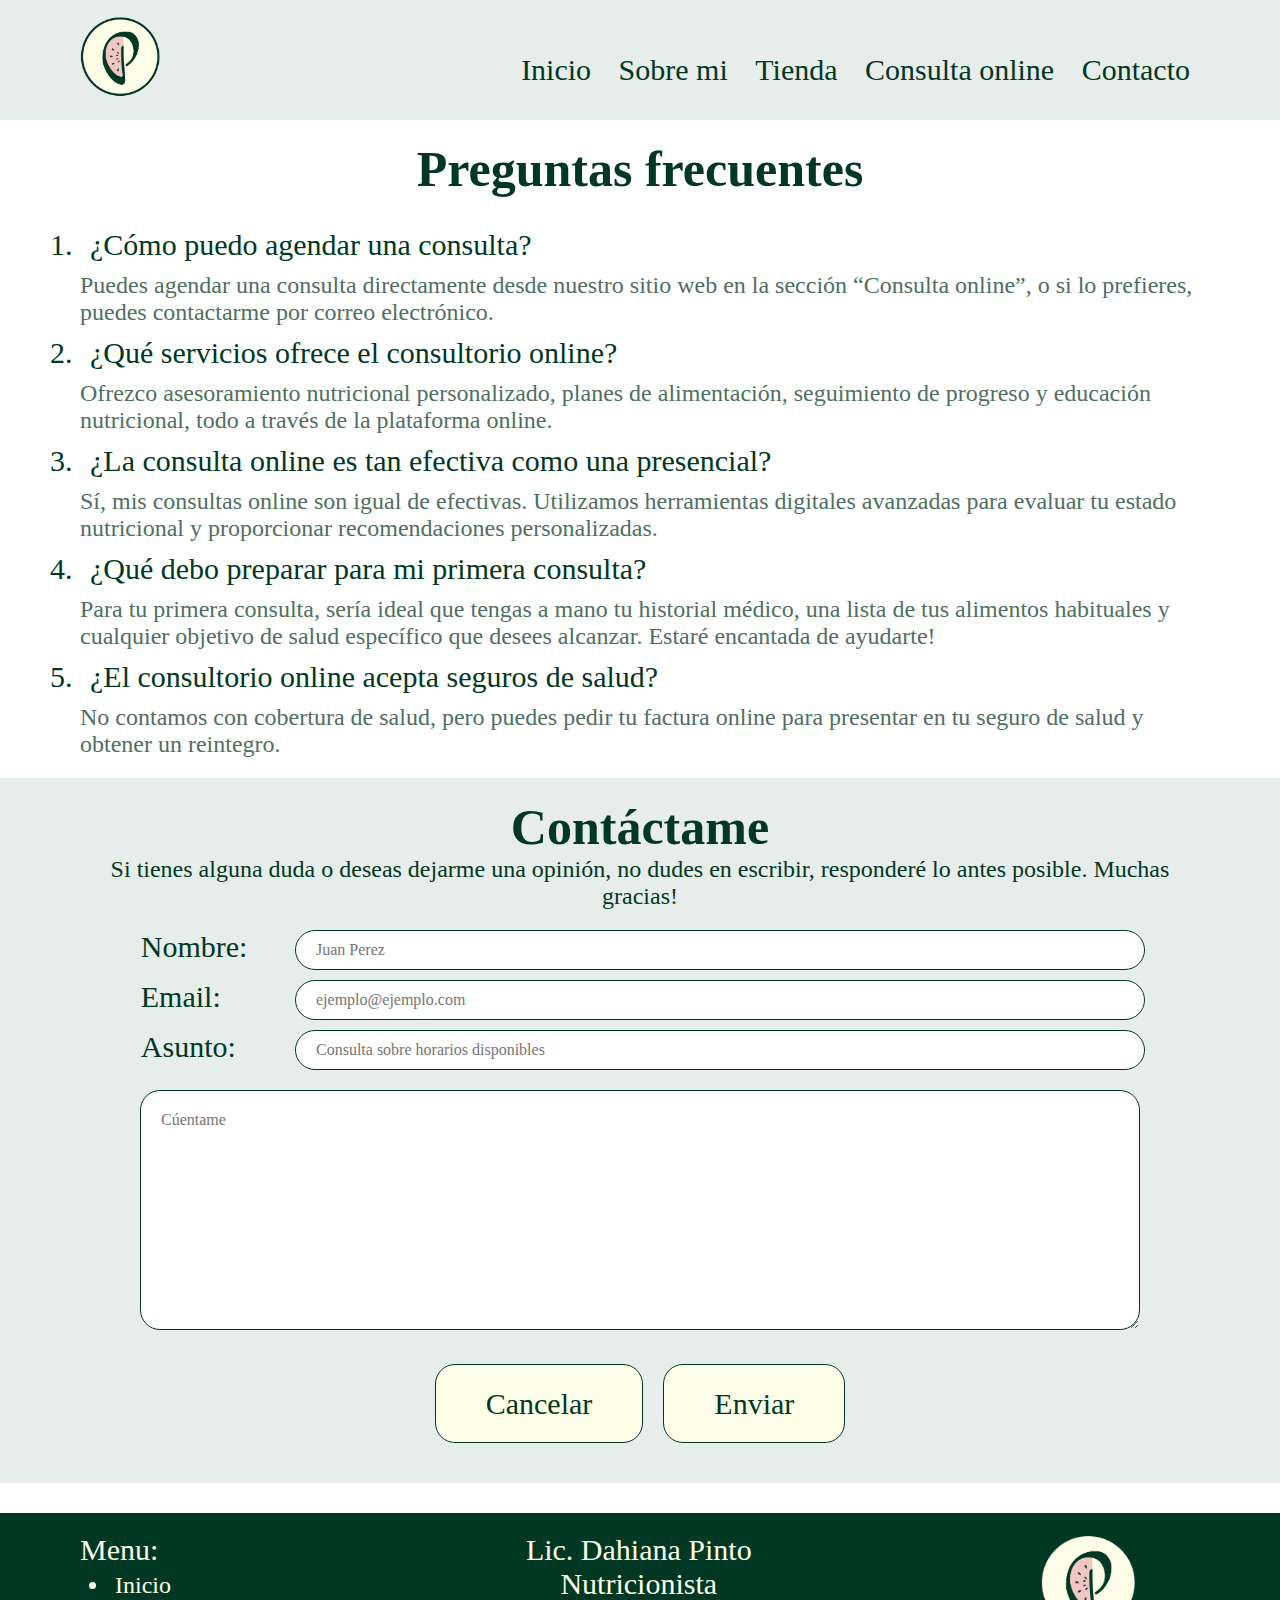
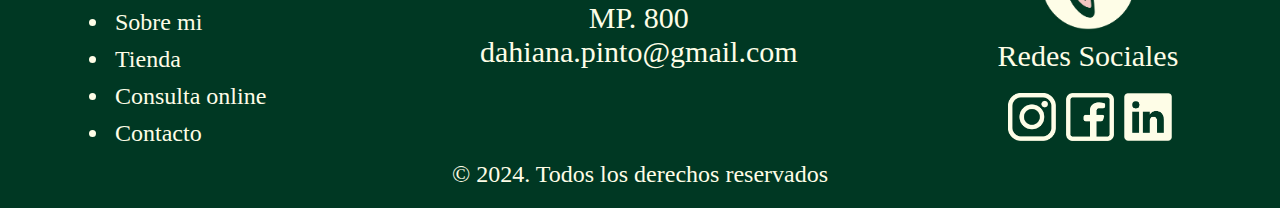
<file: paginas/contacto.html>
<!DOCTYPE html>
<html lang="en">
<head>
    <meta charset="UTF-8">
    <meta name="viewport" content="width=device-width, initial-scale=1.0">
    <link rel="stylesheet" href="../css/style.css">
    <title>Dahiana Pinto Nutricionista</title>
</head>
<body>
<!------------------------------------header-------------------------------------->
    <header>
        <nav class="nav-header">
            <a href="contacto.html">
                <img class=logo src="../logo/variante-logo-03.png" alt="mi logo">
            </ahref>
            <ul>
                <li><a href="../index.html">Inicio</a></li>
                <li><a href="sobremi.html">Sobre mi</a></li>
                <li><a href="tienda.html">Tienda</a></li>
                <li><a href="consultaonline.html">Consulta online</a></li>
                <li><a href="contacto.html">Contacto</a></li>
            </ul>
        </nav>
    </header>

<!------------------------------------main-------------------------------------->

<main>

    <section class="seccion-preguntas"> 
        <h1>Preguntas frecuentes</h1>
        <ul>
            <li>¿Cómo puedo agendar una consulta?</li>
            <p>Puedes agendar una consulta directamente desde nuestro sitio web en la sección “Consulta online”, o si lo prefieres, puedes contactarme por correo electrónico.</p>
            <li>¿Qué servicios ofrece el consultorio online?</li>
            <p>Ofrezco asesoramiento nutricional personalizado, planes de alimentación, seguimiento de progreso y educación nutricional, todo a través de la plataforma online.</p>
            <li>¿La consulta online es tan efectiva como una presencial?</li>
            <p>Sí, mis consultas online son igual de efectivas. Utilizamos herramientas digitales avanzadas para evaluar tu estado nutricional y proporcionar recomendaciones personalizadas.</p>
            <li>¿Qué debo preparar para mi primera consulta?</li>
            <p>Para tu primera consulta, sería ideal que tengas a mano tu historial médico, una lista de tus alimentos habituales y cualquier objetivo de salud específico que desees alcanzar. Estaré encantada de ayudarte!</p>
            <li>¿El consultorio online acepta seguros de salud? </li>
            <p>No contamos con cobertura de salud, pero puedes pedir tu factura online para presentar en tu seguro de salud y obtener un reintegro.</p>
        </ul>
    </section>

    <section class="contacto">
        <h2>Contáctame</h2>
        <p>Si tienes alguna duda o deseas dejarme una opinión, no dudes en escribir,  responderé lo antes posible. Muchas gracias!</p>
        
        <form class="formulario-contacto" action="">

            <div>
                <label for="name">Nombre:</label>
                <input type="text" placeholder="Juan Perez" id="name" name="name">
            </div>
         
            <div>
                <label for="email">Email:</label>
                <input type="email" placeholder="ejemplo@ejemplo.com" id="email" name="email">
            </div>
            
            <div>
                <label for="Asunto">Asunto:</label>
                <input type="text" placeholder="Consulta sobre horarios disponibles" id="name" name="name">
            </div>
        
            <div>
                <textarea name="message" id="message" cols="30" rows="10" placeholder="Cúentame"></textarea>
          </div>
        
          <div class="formulario-botones">
            <button type="reset">Cancelar</button>
            <button type="submit">Enviar</button>
          </div>
        </form>
  
    
</main>

<!------------------------------------footer-------------------------------------->
    <footer>
        <!-- menú navegador en footer  -->
        <section class="secciones-footer">
            <article>
                <h3>Menu:</h3>
                <nav class="nav-footer">
                    <ul>
                        <li><a href="../index.html">Inicio</a></li>
                        <li><a href="sobremi.html">Sobre mi</a></li>
                        <li><a href="tienda.html">Tienda</a></li>
                        <li><a href="consultaonline.html">Consulta online</a></li>
                        <li><a href="contacto.html">Contacto</a></li>
                    </ul>
                </nav>
            </article>
        <!-- informacion profesional footer-->
        <article class="info-footer">
            <p>Lic. Dahiana Pinto</p>
            <p>Nutricionista</p>
            <p>MP. 800</p>
            <p>dahiana.pinto@gmail.com</p>        
        </article>

        <!-- redes sociales footer -->
        <article class="seccion-redes">
            <img class="logo-footer" src="../logo/variante-logo-03.png" alt="mi logo">
            <h3>Redes Sociales </h3>
            <div class="icono-redes">
                <img  src="../imagenes/logoinstagram.png" alt="logo instagram">
                <img  src="../imagenes/logofacebook.png" alt="logo facebook">
                <img  src="../imagenes/logolinkedin.png" alt="logo linkedin">
            </div>
        </article>

    </section>

        <p>© 2024. Todos los derechos reservados</p>

    </footer>
</body>
</html>
</file>
<file: css/style.css>
/* Receteo CSS*/
*{
    margin: 0;
    padding: 0;
    box-sizing: border-box;
}

/*tipografías externas*/
@import url('https://fonts.googleapis.com/css2?family=Kalam:wght@300;400;700&display=swap');

@import url('https://fonts.googleapis.com/css2?family=Asap+Condensed:ital,wght@0,200;0,300;0,400;0,500;0,600;0,700;0,800;0,900;1,200;1,300;1,400;1,500;1,600;1,700;1,800;1,900&family=Kalam:wght@300;400;700&display=swap');



                               /*  Barra de navegación  */

.logo{
    width: 80px;
    height: 80px;
}

.nav-header{
    background: rgba(134, 166, 157, 0.20);
    height: 120px;
}

/* texto nav */
.nav-header{
  color: #003823;
  font-family: "Asap Condensed Medium";
  font-size: 30px;
  font-style: normal;
  font-weight: 500;
  line-height: normal;
  display: flex;
  justify-content: space-between;
  align-items: center;
  padding: 20px 80px;
}

.nav-header ul {
    list-style-type: none;
    text-align: right;
    padding: 0;
  }
  
.nav-header ul li {
    display: inline-block;
  }
  
  
.nav-header ul li a {
    text-decoration: none;
    color: #003823;
    padding: 10px;
    display: block;
  }

                                /*  Main  */

/* títulos*/
h1,
h2{
  color: #003823;
  font-family: Kalam;
  font-size: 50px;
  font-style: normal;
  font-weight: 700;
  line-height: normal;
}

/* subtitulos */

h3,
h4{
  color: #003823;
  font-family: "Asap Condensed Medium";
  font-size: 30px;
  font-style: normal;
  font-weight: 500;
  line-height: normal;
}

/* parrrafos */

p{
  color: #003823;
  font-family: "Asap Condensed";
  font-size: 24px;
  font-style: normal;
  font-weight: 400;
  line-height: normal;
}
 
  /* INDEX:contendio del main */

.logotipo{
    width: 700px;
    height: 300px;
    object-fit: cover;
    margin-left: 0;
  }

.img-bienvenida{
    height: 600px;
    flex-shrink: 0;
    object-fit: cover;
    position: absolute;
    top: 70px;
    right: 0;
  }


.bienvenida{
  display: flex;
  width: 671px;
  height: 431px;
  padding-left: 80px;
  flex-direction: column;
  justify-content: space-between;
  align-items: flex-start;
  flex-shrink: 0;
}

.bienvenida p{
  color: #003823;
  font-family: "Asap Condensed Medium";
  font-size: 30px;
  font-style: normal;
  font-weight: 500;
  line-height: normal;
}

/* botones */
button{
  color: #003823;
  font-family: "Asap Condensed Medium";
  font-size: 30px;
  font-style: normal;
  font-weight: 500;
  line-height: normal;
  margin: 20px 0;
}

button{
  border-radius: 20px;
  border: 1px solid #003823;
  background: #FEFDE7;
  display: flex;
  height: 79px;
  padding: 20px 50px;
  justify-content: center;
  align-items: center;
  gap: 10px;
  flex-shrink: 0;
}

.testimonio{
  background: rgba(134, 166, 157, 0.20);
  text-align: center;
  height: 370px;
  margin-top: 230px;
  margin-bottom: 30px;
  padding: 20px 80px
}

.testimonio article{
  display: inline-flex;
  width: 350px;
  padding: 20px;
  flex-direction: column;
  justify-content: center;
  align-items: center;
}

  /* SOBRE MI:contendio del main */

.img-sobremi{
  height: 500px;
  border-radius: 20px;
  flex-shrink: 0;
  object-fit: cover;
  position: absolute;
  top: 150px;
  left: 80px;
}

.intro-sobremi h1{
  display: flex;
  width: 800px;
  height: 600px;
  padding-right: 80px;
  flex-direction: column;
  justify-content: center;
  text-align: center;
  margin-left: 40%;
}

.miformacion{
  background: rgba(134, 166, 157, 0.20);
  height: 100%;
  padding: 20px 80px;
}

.areas-tratamiento h2{
  text-align: center;
  padding-top: 20px;
}

.areas-tratamiento ul {
  font-family: "Asap Condensed";
  font-size: 24px;
  font-style: normal;
  font-weight: 400;
  line-height: normal;
  list-style-type: circle;
  text-align: left;
  padding: 0px 80px 20px;
}

.areas-tratamiento ul li {
  text-decoration: none;
  color: #003823;
  padding: 10px;
  display: block;
}

 /* TIENDA:contendio del main */

 .titulo-tienda{
  text-align: center;
  padding-top: 20px;
 }

 .card-recetario div{
  background: rgba(134, 166, 157, 0.20);
  display: inline-flex;
  width: 450px;
  height: 800px;
  padding: 20px 80px;
  margin: 20px 80px;
  border-radius: 20px;

  flex-direction: column;
  justify-content: center;
  align-items: center;
  text-align: center;
  gap: 10px;
 }

 .card-recetario img{
  width: 334px;
  height: 500px;
  object-fit: cover;
 }

 /* CONSULTA ONLINE:contendio del main */

 .seccion-consultaonline{
  display: flex;
  width: 400px;
  height: 400px;
  text-align: center;
  flex-direction: column;
  justify-content: center;
  margin: 0 80px;
 }

 .img-consultaonline img{
  width:600px;
  object-fit: cover;
  border-radius: 20px;
  flex-shrink: 0;
  position: absolute;
  top: 150px;
  right: 80px;
 }

 .consulta-comofunciona{
    background: rgba(134, 166, 157, 0.20);
    padding: 20px 80px;
    margin-top: 80px;
    gap: 20px;
 }

 .consulta-comofunciona ul {
  font-family: "Asap Condensed";
  font-size: 24px;
  font-style: normal;
  font-weight: 400;
  line-height: normal;
  list-style-type: decimal;
  text-align: left;
  padding: 20px;
}

.consulta-comofunciona ul li {
  text-decoration: none;
  color: #003823;
  padding: 10px;  
}

.consulta-ventajas h2{
  text-align: center;
  padding: 30px 0;
}

.consulta-ventajas article{
  display: inline-flex;
  width: 450px;
  margin: 0 80px;
  padding: 20px;
  flex-direction: column;
  justify-content: center;
  align-items: center;
  text-align: center;
 }

.consulta-ventajas img{
  height: 300px;
  object-fit: cover;
}

.consulta-tarifa{
  display: flex;
  width: 754px;
  height: 330px;
  flex-direction: column;
  justify-content: space-between;
  align-items: center;
  flex-shrink: 0;
  border-radius: 20px;
  border: 1px solid #003823;
  background: rgba(134, 166, 157, 0.20);
  margin: 20px 20%;
}

.consulta-tarifa h2{
  width: 754px;
  background-color: #FEFDE7;
  text-align: center;
  align-items: flex-start;
  border-radius: 20px;
  border: 1px solid #003823;
  padding-top:10px;
}

.consulta-tarifa h3{
  font-size: 100px;
}

.consulta-tarifa button{
  width: 754px;
  align-items: flex-end;
  margin-bottom: 0;
}

/* CONTACTO:contendio del main */

.seccion-preguntas{
  padding: 0 80px 20px;
}

.seccion-preguntas h1{
  text-align: center;
  padding: 20px 0;
}

.seccion-preguntas ul {
  font-family: "Asap Condensed Medium";
  font-size: 30px;
  font-style: normal;
  font-weight: 500;
  line-height: normal;
  list-style-type: decimal;
  text-align: left;
}

.seccion-preguntas ul li {
  text-decoration: none;
  color: #003823;
  padding: 10px;  
}

.seccion-preguntas p{
  color: #4F6F62;
}

.contacto{
  text-align: center;
  background: rgba(134, 166, 157, 0.20);
  padding: 20px 80px;
  margin-bottom: 30px;
}

.formulario-contacto{
  width: 1000px;
  display: inline-flex;
  flex-direction: column;
  gap: 10px;
  padding-top: 20px;
  
}

.formulario-contacto label{
  width: 100px;
  height: 40px;
  color: #003823;
  font-family: "Asap Condensed Medium";
  font-size: 30px;
  font-style: normal;
  font-weight: 500;
  line-height: normal;
  padding-right: 10px;
  text-align: left;
  position: absolute;
  left: 11%;
 
}

.formulario-contacto input{
  width: 850px;
  height: 40px;
  border: 1px solid #003823;
  border-radius: 20px;
  padding-left: 20px;
  font-family: "Asap Condensed";
  font-size: 16px;
  position: relative;
  left: 8%;
}

#message{
  width: 1000px;
  height: 240px;
  flex-shrink: 0;
  border: 1px solid #003823;
  border-radius: 20px;
  padding: 20px 20px;
  margin-top: 10px;
  font-family: "Asap Condensed";
  font-size: 16px;
}

.formulario-botones{
  display: flex;
  justify-content: center;
  gap: 20px;
}

                               /*  Footer  */

footer{
    background: #003823;
    color: #FEFDE7;
    font-family: "Asap Condensed";
    font-size: 24px;
    font-style: normal;
    font-weight: 400;
    padding: 20px 80px;
}

.secciones-footer{
  display: inline-flex;
  gap: 200px;
  align-items: start;
}

footer h3{
  color: #FEFDE7;
}

footer p{
  color: #FEFDE7;
  text-align: center;
}

.nav-footer ul {
    width: 200px; 
    list-style-type: disc;
    text-align: left;
    padding-left: 30px;
  }
  
.nav-footer ul li a {
    text-decoration: none;
    color: #FEFDE7;
    padding: 5px;
    display: block;
  }

.info-footer p{
    color: #FEFDE7;
    text-align: center;
    font-family: "Asap Condensed Medium";
    font-size: 30px;
    font-style: normal;
    font-weight: 500;
}

.seccion-redes{
  display: block;
  padding-right: 80px;
  flex-direction: column;
  justify-content: center;
  align-items: center;
  text-align: center;
  flex-shrink: 0;
  gap: 20px;
}

.seccion-redes div{
  display: inline-flex;
  width: 160px;
  gap: 10px;
  
}

.icono-redes img{
    width: 48px;
    height: 48px;
    margin: 20px 0;
    object-fit: cover;
}   

.logo-footer{
  width: 100px;
  height: 100px;
}
</file>
